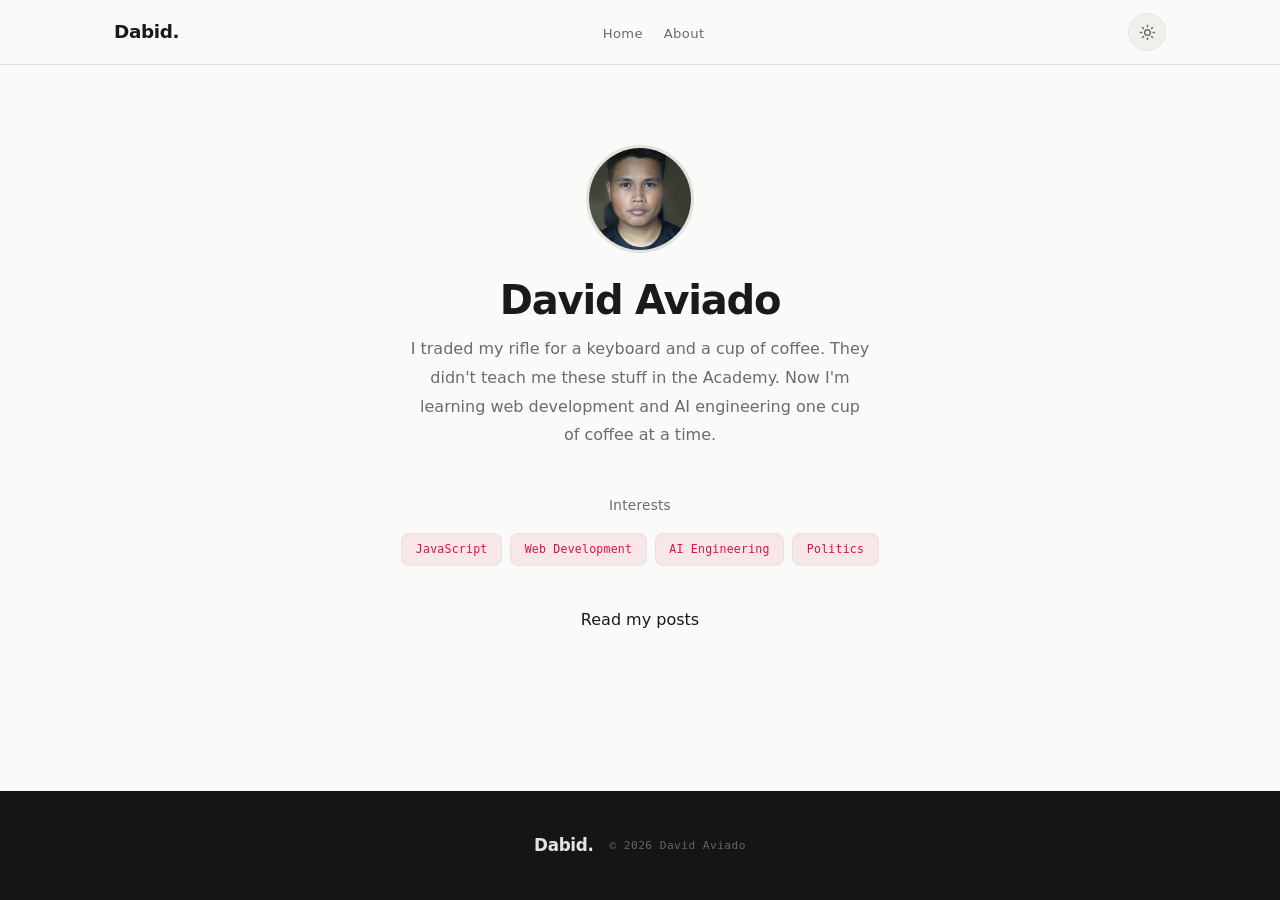
<file: about.html>
<!doctype html>
<html lang="en">
  <head>
    <meta charset="UTF-8" />
    <meta name="viewport" content="width=device-width, initial-scale=1.0" />
    <title>About — Dabid.</title>

    <!-- TODO: Add Google Fonts link (same as index.html) -->

    <link rel="stylesheet" href="css/style.css" />
    <link rel="stylesheet" href="css/nav.css" />
    <link rel="stylesheet" href="css/footer.css" />
  </head>
  <body>
    <!-- HEADER: Copy the completed <header> block from index.html once you have filled it in. -->
    <header>
      <div class="nav-container">
        <a href="index.html" class="nav-logo">Dabid.</a>
        <nav>
          <ul class="nav-links">
            <li><a href="index.html">Home</a></li>
            <li><a href="about.html">About</a></li>
          </ul>
        </nav>
        <button
          class="theme-toggle"
          aria-label="Toggle dark mode"
          title="Toggle dark mode"
        >
          <svg class="toggle-icon" viewBox="0 0 24 24" aria-hidden="true">
            <g
              class="sun-icon"
              fill="none"
              stroke="currentColor"
              stroke-width="2"
              stroke-linecap="round"
            >
              <circle cx="12" cy="12" r="4" />
              <line x1="12" y1="2" x2="12" y2="4" />
              <line x1="12" y1="20" x2="12" y2="22" />
              <line x1="2" y1="12" x2="4" y2="12" />
              <line x1="20" y1="12" x2="22" y2="12" />
              <line x1="4.93" y1="4.93" x2="6.34" y2="6.34" />
              <line x1="17.66" y1="17.66" x2="19.07" y2="19.07" />
              <line x1="19.07" y1="4.93" x2="17.66" y2="6.34" />
              <line x1="4.93" y1="19.07" x2="6.34" y2="17.66" />
            </g>
            <g
              class="moon-icon"
              fill="none"
              stroke="currentColor"
              stroke-width="2"
              stroke-linecap="round"
              stroke-linejoin="round"
            >
              <path d="M21 12.79A9 9 0 1 1 11.21 3 7 7 0 0 0 21 12.79z" />
            </g>
          </svg>
        </button>
        <button class="hamburger" aria-label="Open menu">☰</button>
      </div>
    </header>

    <main>
      <!-- =====================================================
         PROFILE / ABOUT SECTION
         ===================================================== -->
      <section class="about-section">
        <div class="about-container">
          <img
            src="assets/images/avatar.jpg"
            alt="David Aviado's Avatar"
            class="avatar"
          />

          <h1>David Aviado</h1>
          <p>
            I traded my rifle for a keyboard and a cup of coffee. They didn't
            teach me these stuff in the Academy. Now I'm learning web
            development and AI engineering one cup of coffee at a time.
          </p>

          <h2>Interests</h2>
          <ul class="skills-list">
            <li>JavaScript</li>
            <li>Web Development</li>
            <li>AI Engineering</li>
            <li>Politics</li>
          </ul>

          <!-- TODO 5: Add a link back to the blog.
             <a href="index.html" class="btn">Read my posts →</a
             -->
          <a href="index.html">Read my posts</a>
        </div>
      </section>
    </main>

    <footer>
      <div class="footer-container">
        <div class="footer-container">
        <span class="nav-logo">Dabid.</span>
        <p>© 2026 David Aviado</p>
      </div>
    </footer>

    <!-- Scripts loaded at end of <body> so the DOM is ready when they run -->
    <script src="js/data.js"></script>
    <script src="js/main.js"></script>
      </div>
    </footer>

    <script src="js/about.js"></script>
  </body>
</html>
</file>
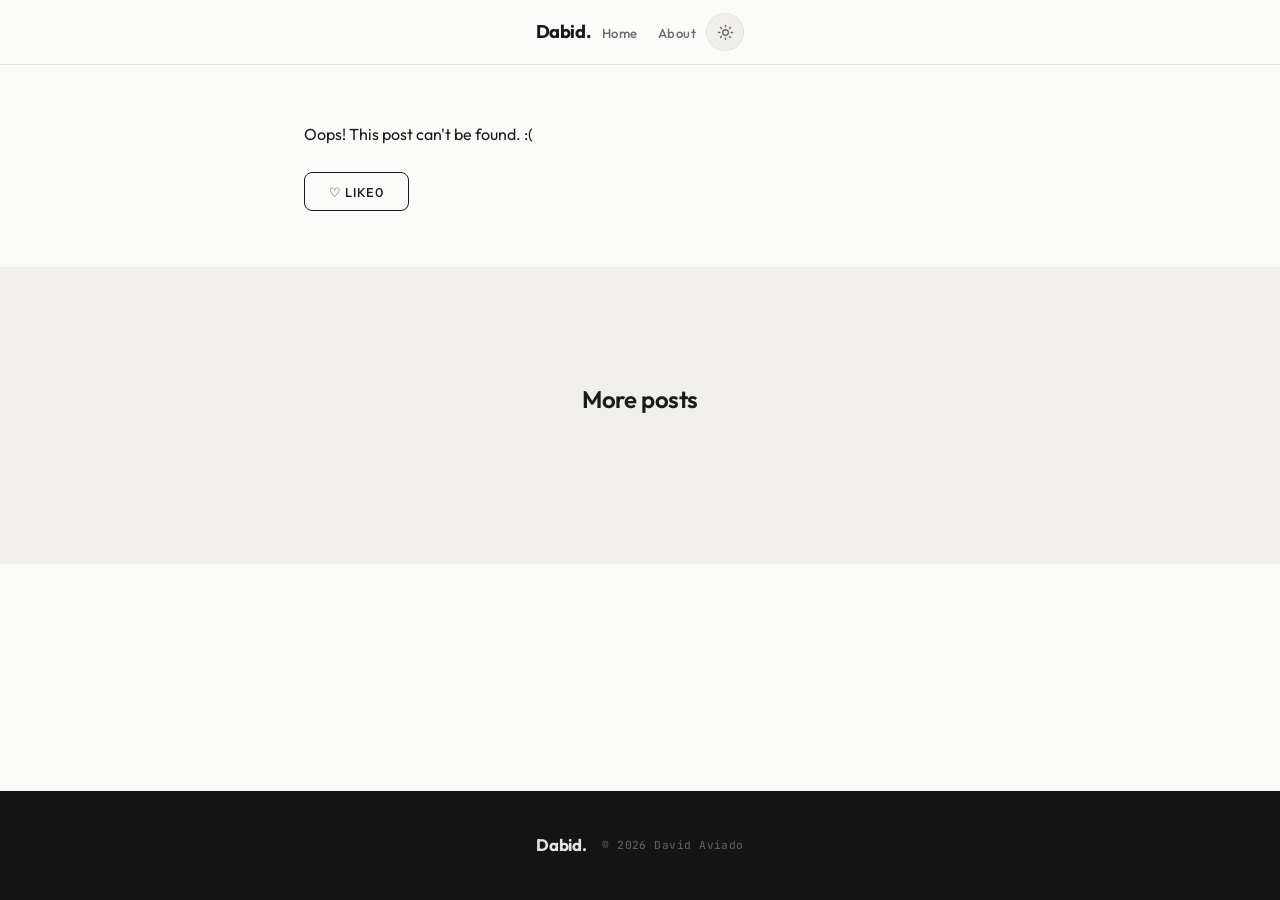
<file: post.html>
<!doctype html>
<html lang="en">
  <head>
    <meta charset="UTF-8" />
    <meta name="viewport" content="width=device-width, initial-scale=1.0" />
    <title>Post — Dabid.</title>

    <link rel="preconnect" href="https://fonts.googleapis.com" />
    <link rel="preconnect" href="https://fonts.gstatic.com" crossorigin />
    <link
      href="https://fonts.googleapis.com/css2?family=JetBrains+Mono:wght@400;500&family=Outfit:wght@300;400;500;600;700&display=swap"
      rel="stylesheet"
    />
    <link rel="stylesheet" href="css/style.css" />
    <link rel="stylesheet" href="css/nav.css" />
    <link rel="stylesheet" href="css/footer.css" />
    <link rel="stylesheet" href="css/post-card.css" />
  </head>
  <body>
    <!-- HEADER: Copy the completed <header> block from index.html once you have filled it in. -->
    <header>
      <div class="nav-container">
        <div class="nav-container">
          <a href="index.html" class="nav-logo">Dabid.</a>
          <nav>
            <ul class="nav-links">
              <li><a href="index.html">Home</a></li>
              <li><a href="about.html">About</a></li>
            </ul>
          </nav>
          <button
            class="theme-toggle"
            aria-label="Toggle dark mode"
            title="Toggle dark mode"
          >
            <svg class="toggle-icon" viewBox="0 0 24 24" aria-hidden="true">
              <g
                class="sun-icon"
                fill="none"
                stroke="currentColor"
                stroke-width="2"
                stroke-linecap="round"
              >
                <circle cx="12" cy="12" r="4" />
                <line x1="12" y1="2" x2="12" y2="4" />
                <line x1="12" y1="20" x2="12" y2="22" />
                <line x1="2" y1="12" x2="4" y2="12" />
                <line x1="20" y1="12" x2="22" y2="12" />
                <line x1="4.93" y1="4.93" x2="6.34" y2="6.34" />
                <line x1="17.66" y1="17.66" x2="19.07" y2="19.07" />
                <line x1="19.07" y1="4.93" x2="17.66" y2="6.34" />
                <line x1="4.93" y1="19.07" x2="6.34" y2="17.66" />
              </g>
              <g
                class="moon-icon"
                fill="none"
                stroke="currentColor"
                stroke-width="2"
                stroke-linecap="round"
                stroke-linejoin="round"
              >
                <path d="M21 12.79A9 9 0 1 1 11.21 3 7 7 0 0 0 21 12.79z" />
              </g>
            </svg>
          </button>
          <button class="hamburger" aria-label="Open menu">☰</button>
        </div>
      </div>
    </header>

    <main>
      <!-- =====================================================
         POST HERO IMAGE
         ===================================================== -->
      <section class="post-hero">
        <!-- post.js injects the post's hero <img> into this div. Leave it empty. -->
        <div id="post-hero-image"></div>
      </section>

      <!-- =====================================================
         ARTICLE CONTENT
         ===================================================== -->
      <article class="post-article">
        <div class="post-container">
          <!-- post.js injects the full article here (category tag, title, meta, body paragraphs).
             Leave this div empty — do not add HTML inside it.
        -->
          <div id="post-content"></div>
          <button id="like-btn" class="btn btn-like">
            ♡ Like<span id="like-count">0</span>
          </button>

          <!-- TODO 3 (STRETCH): Reading time is injected by post.js into the post meta.
             No HTML needed here — it is handled in js/post.js (TODO 9).
        --></div>
      </article>

      <!-- =====================================================
         MORE POSTS SECTION
         ===================================================== -->
      <section class="more-posts">
        <div class="posts-container">
          <h2>More posts</h2>

          <!-- post.js injects 2–3 related post cards here. Leave this div empty. -->
          <div id="more-posts-grid" class="posts-grid"></div>
        </div>
      </section>
    </main>

    <footer>
      <div class="footer-container">
        <div class="footer-container">
          <span class="nav-logo">Dabid.</span>
          <p>© 2026 David Aviado</p>
        </div>
      </div>
    </footer>

    <script src="js/data.js"></script>
    <script src="js/post.js"></script>
  </body>
</html>
</file>
<file: css/style.css>
/* =============================================================
   style.css — Global Styles, CSS Custom Properties, Reset
   ============================================================= */

/* CUSTOM PROPERTIES */

:root {
  --bg: #fafaf8;
  --bg-alt: #f0efec;
  --bg-dark: #151515;
  --text-primary: #1a1a1a;
  --text-secondary: #6b6b6b;
  --accent: #dc143c;
  --accent-subtle: rgba(220, 20, 60, 0.08);
  --accent-glow: rgba(220, 20, 60, 0.18);
  --border: #e2e2de;
  --border-light: #ebebea;
  --shadow: rgba(0, 0, 0, 0.06);
  --font-sans: "Outfit", system-ui, sans-serif;
  --font-mono: "JetBrains Mono", "Fira Code", monospace;
  --radius: 8px;
  --gap: 1.5rem;
  --transition: 0.25s cubic-bezier(0.4, 0, 0.2, 1) ease;
}

/* DARK MODE */

[data-theme="dark"] {
  --bg: #0f0f0f;
  --bg-alt: #181818;
  --bg-dark: #080808;
  --text-primary: #ececec;
  --text-secondary: #888888;
  --accent: #dc143c;
  --accent-subtle: rgba(220, 20, 60, 0.1);
  --accent-glow: rgba(220, 20, 60, 0.22);
  --border: #252525;
  --border-light: #1e1e1e;
  --shadow: rgba(0, 0, 0, 0.4);
}

/* CSS RESET */

*,
*::before,
*::after {
  box-sizing: border-box;
  margin: 0;
  padding: 0;
}

img {
  display: block;
  max-width: 100%;
}

body {
  min-height: 100vh;
  display: flex;
  flex-direction: column;
  font-family: var(--font-sans);
  background-color: var(--bg);
  color: var(--text-primary);
  line-height: 1.7;
  transition:
    background-color var(--transition),
    color var(--transition);
}

main {
  flex: 1;
}

a {
  text-decoration: none;
  color: inherit;
}

a:hover {
  text-decoration: none;
}

/* KEYFRAME ANIMATIONS */

@keyframes fadeInUp {
  from {
    opacity: 0;
    transform: translateY(18px);
  }
  to {
    opacity: 1;
    transform: translateY(0);
  }
}

@keyframes fadeIn {
  from {
    opacity: 0;
  }
  to {
    opacity: 1;
  }
}

/* Page-level entry animation */
main {
  animation: fadeIn 0.35s ease both;
}

/* AVATAR */

.avatar {
  width: 108px;
  height: 108px;
  border-radius: 50%;
  object-fit: cover;
  margin-bottom: 1rem;
  border: 3px solid var(--border);
  transition:
    border-color var(--transition),
    transform 0.3s ease;
}

.avatar:hover {
  border-color: var(--accent);
  transform: scale(1.05);
}

/* ABOUT PAGE */

.about-section {
  padding: 5rem var(--gap);
  max-width: 680px;
  margin: 0 auto;
}

.about-container {
  display: flex;
  flex-direction: column;
  align-items: center;
  text-align: center;
  gap: 0.5rem;
  animation: fadeInUp 0.5s ease both;
}

.about-container h1 {
  font-size: clamp(1.75rem, 4vw, 2.5rem);
  font-weight: 700;
  letter-spacing: -0.03em;
  line-height: 1.15;
  margin-bottom: 0.25rem;
}

.about-container > p {
  color: var(--text-secondary);
  max-width: 460px;
  line-height: 1.8;
  margin-bottom: 1rem;
}

.about-container h2 {
  font-size: 0.85rem;
  font-weight: 500;
  color: var(--text-secondary);
  margin-top: 1.25rem;
  margin-bottom: 0.5rem;
  letter-spacing: 0.02em;
}

.skills-list {
  list-style: none;
  display: flex;
  flex-wrap: wrap;
  justify-content: center;
  gap: 0.5rem;
  margin-bottom: 2rem;
}

.skills-list li {
  background: var(--accent-subtle);
  color: var(--accent);
  padding: 0.35rem 0.85rem;
  border-radius: var(--radius);
  font-family: var(--font-mono);
  font-size: 0.72rem;
  font-weight: 500;
  letter-spacing: 0.02em;
  border: 1px solid var(--border);
  cursor: default;
  transition:
    transform var(--transition),
    background var(--transition),
    color var(--transition),
    border-color var(--transition),
    box-shadow var(--transition);
}

.skills-list li:hover {
  transform: translateY(-2px);
  background: var(--accent);
  color: #fff;
  border-color: var(--accent);
  box-shadow: 0 4px 12px var(--accent-glow);
}

/* POST ARTICLE */

.post-article {
  padding: 3.5rem var(--gap);
  max-width: 720px;
  margin: 0 auto;
  animation: fadeInUp 0.5s ease 0.1s both;
}

.post-container {
  max-width: 100%;
}

.post-hero {
  width: 100%;
  overflow: hidden;
}

.post-hero img {
  width: 100%;
  max-height: 500px;
  object-fit: cover;
}

.post-meta {
  display: flex;
  gap: 1.5rem;
  font-family: var(--font-mono);
  font-size: 0.72rem;
  letter-spacing: 0.03em;
  color: var(--text-secondary);
  margin-bottom: 1.5rem;
  transition: color var(--transition);
}

.post-article .tag {
  display: inline-block;
  margin-bottom: 0.75rem;
}

.post-article h1 {
  font-size: clamp(1.75rem, 4vw, 2.5rem);
  font-weight: 700;
  letter-spacing: -0.03em;
  line-height: 1.15;
  margin-bottom: 1.5rem;
}

.post-article p {
  margin-bottom: 1.75rem;
  line-height: 1.9;
  color: var(--text-secondary);
  transition: color var(--transition);
}

.more-posts {
  padding: 4rem 0;
  background: var(--bg-alt);
  transition: background var(--transition);
}

.more-posts h2 {
  font-size: 1.5rem;
  font-weight: 600;
  margin-bottom: 2rem;
  text-align: center;
  letter-spacing: -0.02em;
}

.btn-like {
  margin-top: 1.5rem;
}

/* READING PROGRESS BAR */

.reading-progress {
  position: fixed;
  top: 0;
  left: 0;
  height: 2px;
  background: var(--accent);
  z-index: 200;
  width: 0%;
  transition: width 0.1s linear;
  pointer-events: none;
}
</file>
<file: css/nav.css>
/* =============================================================
   nav.css — Header & Navigation Styles
   ============================================================= */

header {
  position: sticky;
  top: 0;
  background-color: rgba(250, 250, 248, 0.85);
  backdrop-filter: blur(16px);
  -webkit-backdrop-filter: blur(16px);
  border-bottom: 1px solid var(--border);
  z-index: 100;
  transition:
    background-color var(--transition),
    border-color var(--transition);
}

[data-theme="dark"] header {
  background-color: rgba(15, 15, 15, 0.85);
}

.nav-container {
  display: flex;
  justify-content: space-between;
  align-items: center;
  max-width: 1100px;
  margin: 0 auto;
  padding: 0 var(--gap);
  height: 64px;
}

.nav-btn {
  display: flex;
  gap: 0.5rem;
  align-items: center;
}

.nav-logo {
  font-weight: 700;
  color: var(--text-primary);
  font-size: 1.15rem;
  letter-spacing: -0.02em;
  transition: color var(--transition);
}

.nav-logo:hover {
  color: var(--accent);
}

.nav-links {
  display: flex;
  list-style: none;
}

/* Links with background highlight on hover (like code editor selection) */

.nav-links a {
  color: var(--text-secondary);
  font-size: 0.82rem;
  font-weight: 500;
  letter-spacing: 0.03em;
  padding: 0.35rem 0.65rem;
  border-radius: 6px;
  transition:
    color var(--transition),
    background var(--transition);
}

.nav-links a:hover {
  color: var(--text-primary);
  background: var(--bg-alt);
}

/* === THEME TOGGLE (SVG sun/moon) === */

.theme-toggle {
  background: var(--bg-alt);
  border: 1px solid var(--border);
  border-radius: 50%;
  width: 38px;
  height: 38px;
  display: flex;
  align-items: center;
  justify-content: center;
  cursor: pointer;
  padding: 0;
  color: var(--text-secondary);
  transition:
    border-color var(--transition),
    background var(--transition),
    color var(--transition),
    box-shadow var(--transition);
}

.theme-toggle:hover {
  border-color: var(--accent);
  color: var(--accent);
  box-shadow: 0 0 0 3px var(--accent-subtle);
}

.theme-toggle:active {
  transform: scale(0.88);
}

/* In dark mode, glow to hint "click to bring light" */
[data-theme="dark"] .theme-toggle {
  background: var(--accent-subtle);
  border-color: var(--accent);
  color: var(--accent);
}

/* The SVG container */
.toggle-icon {
  width: 17px;
  height: 17px;
  display: block;
  overflow: visible;
}

/* Both groups sit in the same 24×24 SVG space */
.sun-icon,
.moon-icon {
  transform-box: fill-box;
  transform-origin: center;
  transition:
    opacity 0.3s ease,
    transform 0.4s cubic-bezier(0.34, 1.56, 0.64, 1);
}

/* Light mode: sun visible, moon hidden */
.sun-icon {
  opacity: 1;
  transform: scale(1) rotate(0deg);
}

.moon-icon {
  opacity: 0;
  transform: scale(0.3) rotate(90deg);
}

/* Dark mode: moon visible, sun hidden */
[data-theme="dark"] .sun-icon {
  opacity: 0;
  transform: scale(0.3) rotate(-90deg);
}

[data-theme="dark"] .moon-icon {
  opacity: 1;
  transform: scale(1) rotate(0deg);
}

/* Hamburger */

.hamburger {
  display: none;
  background: none;
  border: none;
  font-size: 1.4rem;
  cursor: pointer;
  color: var(--text-primary);
  padding: 0.25rem;
  line-height: 1;
  transition: color var(--transition);
}

/* Mobile nav */

@media (max-width: 768px) {
  .nav-links {
    display: none;
    position: absolute;
    top: 64px;
    left: 0;
    right: 0;
    background-color: var(--bg);
    border-bottom: 1px solid var(--border);
    flex-direction: column;
    padding: 1.5rem var(--gap);
    gap: 0.5rem;
    transition: background-color var(--transition);
  }

  .nav-links.open {
    display: flex;
    animation: fadeInUp 0.2s ease both;
  }

  .hamburger {
    display: block;
  }
}
</file>
<file: css/footer.css>
/* =============================================================
   footer.css — Footer Styles
   ============================================================= */

footer {
  background-color: var(--bg-dark);
  color: rgba(250, 250, 250, 0.85);
  padding: 2.5rem var(--gap);
  transition: background-color var(--transition);
}

.footer-container {
  max-width: 1100px;
  margin: 0 auto;
  display: flex;
  justify-content: space-between;
  align-items: center;
  flex-wrap: wrap;
  gap: 1rem;
}

.footer-container .nav-logo {
  font-weight: 700;
  color: rgba(250, 250, 250, 0.9);
  font-size: 1.05rem;
  letter-spacing: -0.02em;
  transition:
    letter-spacing 0.35s ease,
    color var(--transition);
}

.footer-container .nav-logo:hover {
  letter-spacing: 0.06em;
  color: #fff;
}

.footer-container p {
  font-family: var(--font-mono);
  font-size: 0.7rem;
  letter-spacing: 0.04em;
  color: rgba(250, 250, 250, 0.35);
}

@media (max-width: 768px) {
  .footer-container {
    flex-direction: column;
    text-align: center;
  }
}

footer a {
  color: rgba(250, 250, 250, 0.6);
  text-decoration: none;
  transition: color var(--transition);
}

footer a:hover {
  color: rgba(250, 250, 250, 0.95);
}
</file>
<file: css/post-card.css>
/* =============================================================
   post-card.css — Post Card, Grid, Hero & Button Styles
   ============================================================= */

/* Posts section wrapper */

.posts-section {
  padding: 0;
}

.posts-container {
  max-width: 1100px;
  margin: 0 auto;
  padding: 3rem var(--gap);
  display: flex;
  flex-direction: column;
}

/* Posts grid */

.posts-grid {
  display: grid;
  grid-template-columns: repeat(auto-fill, minmax(300px, 1fr));
  gap: 2rem;
}

/* ===== POST CARD ===== */

.post-card {
  background: var(--bg);
  border: 1px solid var(--border-light);
  border-radius: var(--radius);
  overflow: hidden;
  cursor: pointer;
  position: relative;
  transition:
    transform var(--transition),
    border-color var(--transition),
    box-shadow var(--transition);
  opacity: 0;
}

.post-card.animate {
  animation: fadeInUp 0.45s ease both;
  opacity: 1;
}

/* Accent line — slides in on hover */
.post-card::before {
  content: "";
  position: absolute;
  left: 0;
  top: 0;
  bottom: 0;
  width: 3px;
  background: var(--accent);
  transform: scaleY(0);
  transform-origin: bottom;
  transition: transform 0.35s cubic-bezier(0.4, 0, 0.2, 1);
  z-index: 2;
}

.post-card:hover {
  transform: translateY(-4px);
  border-color: var(--border);
  box-shadow: 0 8px 24px var(--shadow);
}

.post-card:hover::before {
  transform: scaleY(1);
  transform-origin: top;
}

/* Card thumbnail — zoom on hover */

.post-card img {
  width: 100%;
  aspect-ratio: 16 / 9;
  object-fit: cover;
  transition: transform 0.5s cubic-bezier(0.4, 0, 0.2, 1);
}

.post-card:hover img {
  transform: scale(1.04);
}

/* Card body */

.card-body {
  padding: 0.85rem 1rem 1rem;
}

/* Category tag — monospace developer feel */

.tag {
  font-family: var(--font-mono);
  font-size: 0.7rem;
  font-weight: 500;
  text-transform: uppercase;
  letter-spacing: 0.06em;
  color: var(--accent);
  transition: color var(--transition);
}

/* Card title */

.card-body h3 {
  font-size: 1.1rem;
  font-weight: 600;
  line-height: 1.35;
  margin: 0.35rem 0 0.45rem;
  color: var(--text-primary);
  letter-spacing: -0.01em;
  transition: color var(--transition);
}

.card-body h3 a {
  transition: color var(--transition);
}

.card-body h3 a:hover {
  color: var(--accent);
}

/* Excerpt */

.card-body .excerpt {
  font-size: 0.85rem;
  color: var(--text-secondary);
  line-height: 1.6;
  margin-bottom: 0.75rem;
  display: -webkit-box;
  -webkit-line-clamp: 2;
  line-clamp: 2;
  -webkit-box-orient: vertical;
  overflow: hidden;
  transition: color var(--transition);
}

/* Card meta — monospace for that dev-log feel */

.card-meta {
  display: flex;
  align-items: center;
  gap: 0.5rem;
  font-family: var(--font-mono);
  font-size: 0.72rem;
  color: var(--text-secondary);
  transition: color var(--transition);
}

/* ===== HERO SECTION ===== */

.hero {
  position: relative;
  overflow: hidden;
}

.hero img {
  width: 100%;
  aspect-ratio: 16 / 9;
  object-fit: cover;
  display: block;
  animation: heroZoom 12s ease both;
}

@keyframes heroZoom {
  from {
    transform: scale(1.05);
  }
  to {
    transform: scale(1);
  }
}

/* Mobile hero card */
.hero-card {
  padding: 1.5rem var(--gap);
  background: var(--bg);
  border-radius: 0;
  border-left: 3px solid var(--accent);
  transition:
    background var(--transition),
    border-color var(--transition);
}

.hero-card h1 {
  font-size: clamp(1.35rem, 3.5vw, 2rem);
  font-weight: 700;
  line-height: 1.2;
  letter-spacing: -0.025em;
  margin: 0.5rem 0 0.75rem;
}

.hero-card > p {
  font-size: 0.92rem;
  line-height: 1.7;
  color: var(--text-secondary);
  margin-bottom: 1.25rem;
  transition: color var(--transition);
}

/* Desktop: gradient overlay + floating card */

@media (min-width: 768px) {
  .hero::after {
    content: "";
    position: absolute;
    inset: 0;
    background: linear-gradient(
      110deg,
      rgba(0, 0, 0, 0.88) 0%,
      rgba(0, 0, 0, 0.6) 45%,
      rgba(0, 0, 0, 0.15) 100%
    );
    pointer-events: none;
  }

  .hero-card {
    position: absolute;
    bottom: 2.5rem;
    left: 3rem;
    max-width: 440px;
    padding: 0 0 0 1.5rem;
    background: transparent;
    border-left: 3px solid rgba(255, 255, 255, 0.3);
    z-index: 1;
    animation: fadeInUp 0.7s ease 0.25s both;
    transition: border-color 0.35s ease;
  }

  .hero-card:hover {
    border-left-color: var(--accent);
  }

  .hero-card .tag {
    color: rgba(255, 255, 255, 0.55);
  }

  .hero-card h1 {
    color: #fff;
  }

  .hero-card > p {
    color: rgba(255, 255, 255, 0.7);
  }

  .hero-card .btn {
    border-color: rgba(255, 255, 255, 0.6);
    color: #fff;
    background: transparent;
  }

  .hero-card .btn::before {
    background: rgba(255, 255, 255, 0.95);
  }

  .hero-card .btn:hover {
    color: var(--text-primary);
    border-color: transparent;
  }
}

/* ===== SEARCH INPUT ===== */

#search {
  width: 100%;
  padding: 0.75rem 0;
  border: none;
  border-bottom: 2px solid var(--border);
  border-radius: 0;
  margin-bottom: 2.5rem;
  font-family: var(--font-sans);
  font-size: 0.9rem;
  background: transparent;
  color: var(--text-primary);
  letter-spacing: 0.01em;
  transition:
    border-color var(--transition),
    box-shadow var(--transition),
    color var(--transition);
}

#search::placeholder {
  color: var(--text-secondary);
  font-style: italic;
  transition: color var(--transition);
}

/* Glow effect on focus */
#search:focus {
  outline: none;
  border-color: var(--accent);
  box-shadow: 0 1px 0 0 var(--accent);
}

/* ===== LOAD MORE ===== */

#load-more {
  align-self: center;
  margin-top: 2.5rem;
}

/* ===== BUTTON — with wipe-fill hover ===== */

.btn {
  display: inline-block;
  padding: 0.65rem 1.5rem;
  border: 1px solid var(--text-primary);
  background: transparent;
  color: var(--text-primary);
  border-radius: var(--radius);
  cursor: pointer;
  font-family: var(--font-sans);
  font-size: 0.8rem;
  font-weight: 500;
  letter-spacing: 0.06em;
  text-transform: uppercase;
  text-decoration: none;
  position: relative;
  overflow: hidden;
  z-index: 1;
  transition:
    color var(--transition),
    border-color var(--transition);
}

/* Wipe fill from left on hover */
.btn::before {
  content: "";
  position: absolute;
  top: 0;
  left: -101%;
  width: 100%;
  height: 100%;
  background: var(--text-primary);
  z-index: -1;
  transition: left 0.3s cubic-bezier(0.4, 0, 0.2, 1);
}

.btn:hover {
  color: var(--bg);
  text-decoration: none;
}

.btn:hover::before {
  left: 0;
}
</file>
